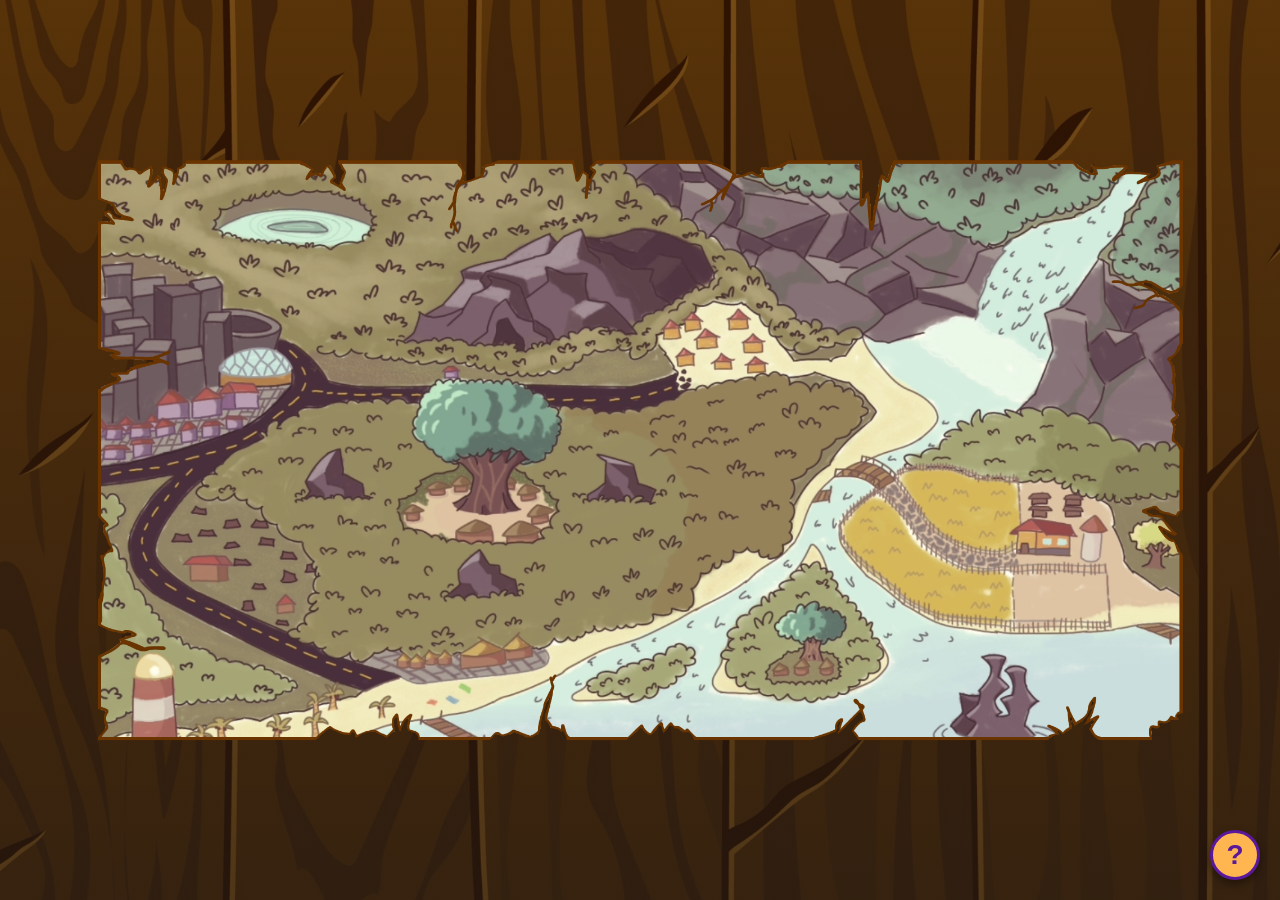
<file: index.html>
<!DOCTYPE html>
<html lang="pt-br">

<head>
    <meta charset="UTF-8">
    <meta http-equiv="X-UA-Compatible" content="IE=edge">
    <meta name="viewport" content="width=device-width, initial-scale=1.0">
    <link rel="icon" type="image/png" href="assets/images/icon.png">
    <link rel="stylesheet" type="text/css" href="assets/css/index.css">
    <title>Me Conte uma História</title>
</head>

<body>
    <div class="map-container">
        <img class="map-image" src="assets/images/story-map.png" alt="Mapa de Histórias">

        <div class="map-hotspots">
            <!-- Floresta (Placeholder) -->
            <!-- <button id="forest-button" class="map-hotspot-button" onclick="alert('Cena indisponível nesta versão.')" title="Floresta"></button> -->

            <!-- Cachoeira (Cabeça de Cuia) -->
            <button id="cuia-button" class="map-hotspot-button" onclick="window.location.href = 'cuia/cuia.html'"
                title="Rio (Cabeça de Cuia)"></button>

            <!-- Caverna (Placeholder) -->
            <!-- <button id="cave-button" class="map-hotspot-button" onclick="alert('Cena indisponível nesta versão.')" title="Caverna"></button> -->

            <!-- Cidade (Papa-Figo) -->
            <button id="papafigo-button" class="map-hotspot-button"
                onclick="window.location.href = 'papafigo/papafigo.html'" title="Casa (Papa-Figo)"></button>

            <!-- Casa (Pedra da Glória) -->
            <button id="gloria-button" class="map-hotspot-button" onclick="window.location.href = 'gloria/gloria.html'"
                title="Cachoeira (Pedra da Glória)"></button>
        </div>
    </div>

    <button id="info-btn" class="info-btn" title="Informações sobre o jogo">?</button>

    <!-- Modal de Informações -->
    <div id="info-modal-overlay" class="modal-overlay">
        <div class="modal-container">
            <button id="modal-close-btn" class="modal-close-btn" aria-label="Fechar modal">&times;</button>

            <div class="modal-content">
                <h2 class="modal-title">Informações</h2>

                <section>
                    <h3>Sobre</h3>
                    <p>Me Conte uma História é um jogo educativo interativo que apresenta lendas do folclore brasileiro
                        de forma ilustrada.</p>
                    <p>Explore o mapa, descubra diferentes histórias e conheça um pouco mais da cultura popular
                        brasileira de maneira divertida e acessível.</p>
                </section>

                <section>
                    <h3>Como jogar</h3>
                    <ul>
                        <li>Explore livremente o mapa.</li>
                        <li>Passe o mouse (ou toque na tela, no celular) em diferentes regiões do mapa.</li>
                        <li>Quando o cursor mudar para uma mãozinha indicando um elemento clicável, selecione aquele
                            ponto.</li>
                        <li>Cada ponto leva a uma lenda diferente.</li>
                        <li>Parte da experiência é descobrir onde cada história está escondida no mapa.</li>
                    </ul>

                    <div class="image-placeholder-1-1">
                        <img src="assets/images/como-jogar-ilustracao.png" alt="Ilustração explicativa de como jogar" />
                    </div>
                </section>

                <section>
                    <h3>Créditos</h3>
                    <p>Desenvolvido por:</p>
                    <ul>
                        <li><a href="https://github.com/lightpotat0" target="_blank" rel="noopener noreferrer">
                                Danillo Silva
                            </a></li>
                        <li><a href="https://github.com/DavidEricson00" target="_blank" re l="noopener noreferrer">
                                David Ericson
                            </a></li>
                        <li>George Wilson</li>
                    </ul>
                </section>
            </div>

            <div class="modal-footer">
                <button id="modal-back-btn" class="modal-back-btn">Voltar</button>
            </div>
        </div>
    </div>

    <!-- Scripts do Modal de Informações -->
    <script>
        document.addEventListener('DOMContentLoaded', () => {
            const infoBtn = document.getElementById('info-btn');
            const modalOverlay = document.getElementById('info-modal-overlay');
            const closeBtn = document.getElementById('modal-close-btn');
            const backBtn = document.getElementById('modal-back-btn');

            const openModal = () => {
                modalOverlay.classList.add('active');
                document.body.classList.add('modal-open');
            };

            const closeModal = () => {
                modalOverlay.classList.remove('active');
                document.body.classList.remove('modal-open');
            };

            infoBtn.addEventListener('click', openModal);
            closeBtn.addEventListener('click', closeModal);
            backBtn.addEventListener('click', closeModal);

            modalOverlay.addEventListener('click', (event) => {
                if (event.target === modalOverlay) {
                    closeModal();
                }
            });

            document.addEventListener('keydown', (event) => {
                if (event.key === 'Escape' && modalOverlay.classList.contains('active')) {
                    closeModal();
                }
            });
        });
    </script>
</body>

</html>
</file>
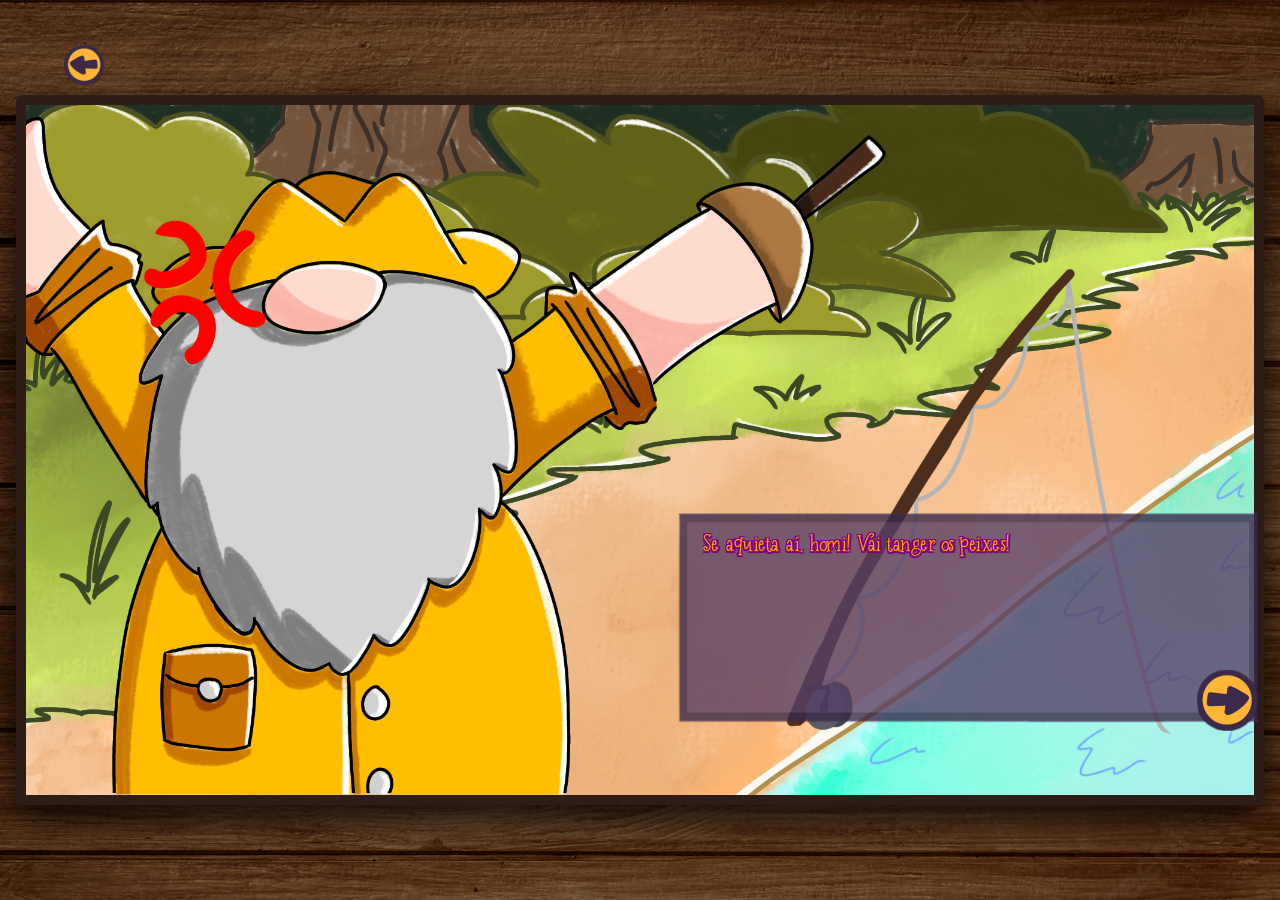
<file: cuia/cuia.html>
<!DOCTYPE html>
<html lang="pt-br">

<head>
    <meta charset="UTF-8">
    <meta http-equiv="X-UA-Compatible" content="IE=edge">
    <meta name="viewport" content="width=device-width, initial-scale=1.0">
    <link rel="icon" type="image/png" href="../assets/images/icon.png">
    <link rel="stylesheet" type="text/css" href="../assets/css/global.css">
    <title>Cabeça de Cuia - Me Conte uma História</title>
</head>

<body>
    <div class="story-container">
        <button class="back-to-map-button" onclick="window.location.href = '../index.html'"
            title="Voltar ao mapa"></button>

        <img id="scene-image" class="scene-image" src="" alt="Cenário">

        <div class="dialog-box">
            <img class="dialog-balloon" src="../assets/images/dialog-balloon.png" alt="Balão de Diálogo">
            <p id="dialog-text" class="dialog-text"></p>
            <button id="next-dialog-button" class="next-dialog-button" title="Avançar diálogo"></button>
        </div>
    </div>

    <script src="../assets/js/story.js"></script>
    <script>
        const STORY_SCENES = [
            { text: "Se aquieta aí, homi! Vai tanger os peixes!", image: "cuia-scene-01.png" },
            { text: "Oxente, quer ouvir uma história?", image: "cuia-scene-02.png" },
            { text: "Um rei pescador e sabido como eu conhece um bocado de lendas contadas nas minhas pescas.", image: "cuia-scene-03.png" },
            { text: "Enquanto nenhum peixe morder, posso te contar uma para passar o tempo.", image: "cuia-scene-04.png" },
            { text: "Tem uma lenda que me faz não querer pescar em tempo de cheia...", image: "cuia-scene-05.png" },
            { text: "O Cabeça de Cuia", image: "cuia-scene-03.png" },
            { text: "Não ria do nome!", image: "cuia-scene-06.png" },
            { text: "Ele é um bicho que assusta a todos na região em tempo de cheia. Cuidado, viu?", image: "cuia-scene-06.png" },
            { text: "Ele era um moleque teimoso chamado Crispim...", image: "cuia-scene-07.png" },
            { text: "que morava nas margens do rio Parnaíba e tinha uma família pobre.", image: "cuia-scene-07.png" },
            { text: "Só que esse menino se rebelou depois de receber uma sopa de osso porque não tinha carne. Vê se pode!", image: "cuia-scene-08.png" },
            { text: "Aí ele pegou um osso e bateu na mãe...", image: "cuia-scene-09.png" },
            { text: "...que, antes de morrer, lançou uma maldição.", image: "cuia-scene-10.png" },
            { text: "O menino iria viver o resto da vida com uma cabeça enorme em formato de cuia,", image: "cuia-scene-11.png" },
            { text: "que só se libertaria da maldição se devorasse sete virgens com o nome de Maria, o mesmo nome da mãe dele.", image: "cuia-scene-11.png" },
            { text: "O menino enlouqueceu e correu para o rio Parnaíba, onde se afogou.", image: "cuia-scene-12.png" },
            { text: "Ele nunca mais foi visto,", image: "cuia-scene-12.png" },
            { text: "mas há histórias de ele virar embarcações e atacar banhistas no rio.", image: "cuia-scene-13.png" },
            { text: "Gostou da história?", image: "cuia-scene-14.png" },
            { text: "Arre égua! UM PEIXE TÁ PUXANDO!", image: "cuia-scene-15.png" },
            { text: "É dos grandes! Eita bicho pesado!", image: "cuia-scene-16.png" },
            { text: "Se lascar, é outra bota! Homi, homi...", image: "cuia-scene-17.png" },
            { text: "Vai ver é o Cabeça de Cuia colocando as botas no meu anzol, haha!", image: "cuia-scene-18.png" }
        ];

        initStory(STORY_SCENES);
    </script>
</body>

</html>
</file>
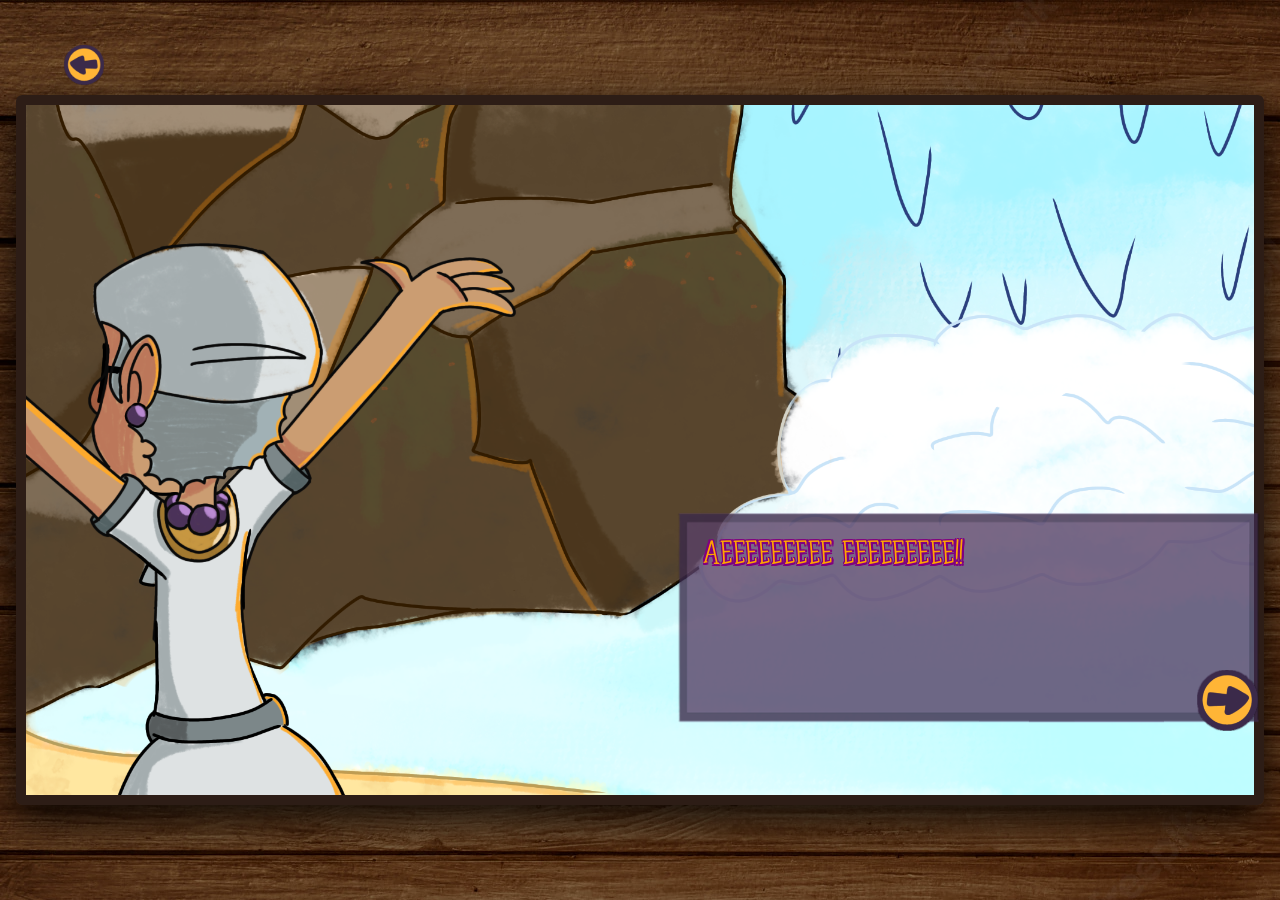
<file: gloria/gloria.html>
<!DOCTYPE html>
<html lang="pt-br">

<head>
    <meta charset="UTF-8">
    <meta http-equiv="X-UA-Compatible" content="IE=edge">
    <meta name="viewport" content="width=device-width, initial-scale=1.0">
    <link rel="icon" type="image/png" href="../assets/images/icon.png">
    <link rel="stylesheet" type="text/css" href="../assets/css/global.css">
    <title>Pedra da Glória - Me Conte uma História</title>
</head>

<body>
    <div class="story-container">
        <button class="back-to-map-button" onclick="window.location.href = '../index.html'"
            title="Voltar ao mapa"></button>

        <img id="scene-image" class="scene-image" src="" alt="Cenário">

        <div class="dialog-box">
            <img class="dialog-balloon" src="../assets/images/dialog-balloon.png" alt="Balão de Diálogo">
            <p id="dialog-text" class="dialog-text"></p>
            <button id="next-dialog-button" class="next-dialog-button" title="Avançar diálogo"></button>
        </div>
    </div>

    <script src="../assets/js/story.js"></script>
    <script>
        const STORY_SCENES = [
            { text: "AEEEEEEEEE EEEEEEEEE!!", image: "gloria-scene-01.png", style: "shout" },
            { text: "Qual é, moleque? Estou assistindo ao ritual, você está me atrapalhando...", image: "gloria-scene-02.png" },
            { text: "QUÊ? Você quer ouvir um conto antigo?", image: "gloria-scene-04.png" },
            { text: "Eu sou ótima nisso! Meu avô me contou tudo o que ele conhece,", image: "gloria-scene-05.png" },
            { text: "e aquele velho é bem sabido, só que meio bravo às vezes.", image: "gloria-scene-03.png" },
            { text: "Então deixa eu começar por partes...", image: "gloria-scene-06.png" },
            { text: "Aqui na cachoeira sempre foi um lugar sagrado; era onde os indígenas interagiam com a natureza.", image: "gloria-scene-07.png" },
            { text: "Eles iam à Pedra da Glória para cerimônias místicas, que também era ponto de encontro de cangaceiros.", image: "gloria-scene-07.png" },
            { text: "Mas diziam que, em cima da Pedra, surgia uma índia linda que estava vinculada ao interior oco da rocha.", image: "gloria-scene-08.png" },
            { text: "Dizem que o canto da Glória, somado à sua beleza, atraía os homens, que acabavam desaparecidos.", image: "gloria-scene-09.png" },
            { text: "As pessoas, quando atraídas para dentro da rocha, eram deixadas presas e acabavam morrendo de fome.", image: "gloria-scene-15.png" },
            { text: "Mas, se conseguissem escapar, iriam encontrar uma caverna com reinos e tesouros só para si.", image: "gloria-scene-11.png" },
            { text: "Diz a lenda que, quando a cachoeira está cheia e se escuta um grito saindo da pedra, é sinal de que alguém morrerá.", image: "gloria-scene-12.png" },
            { text: "Legal, né?", image: "gloria-scene-13.png" },
            { text: "Então tome cuidado, porque meu avô tinha muitos amigos que foram enganados pelo canto da índia.", image: "gloria-scene-14.png" },
            { text: "Chega de história e vem curtir o ritual conosco!", image: "gloria-scene-06.png" }
        ];

        initStory(STORY_SCENES);
    </script>
</body>

</html>
</file>
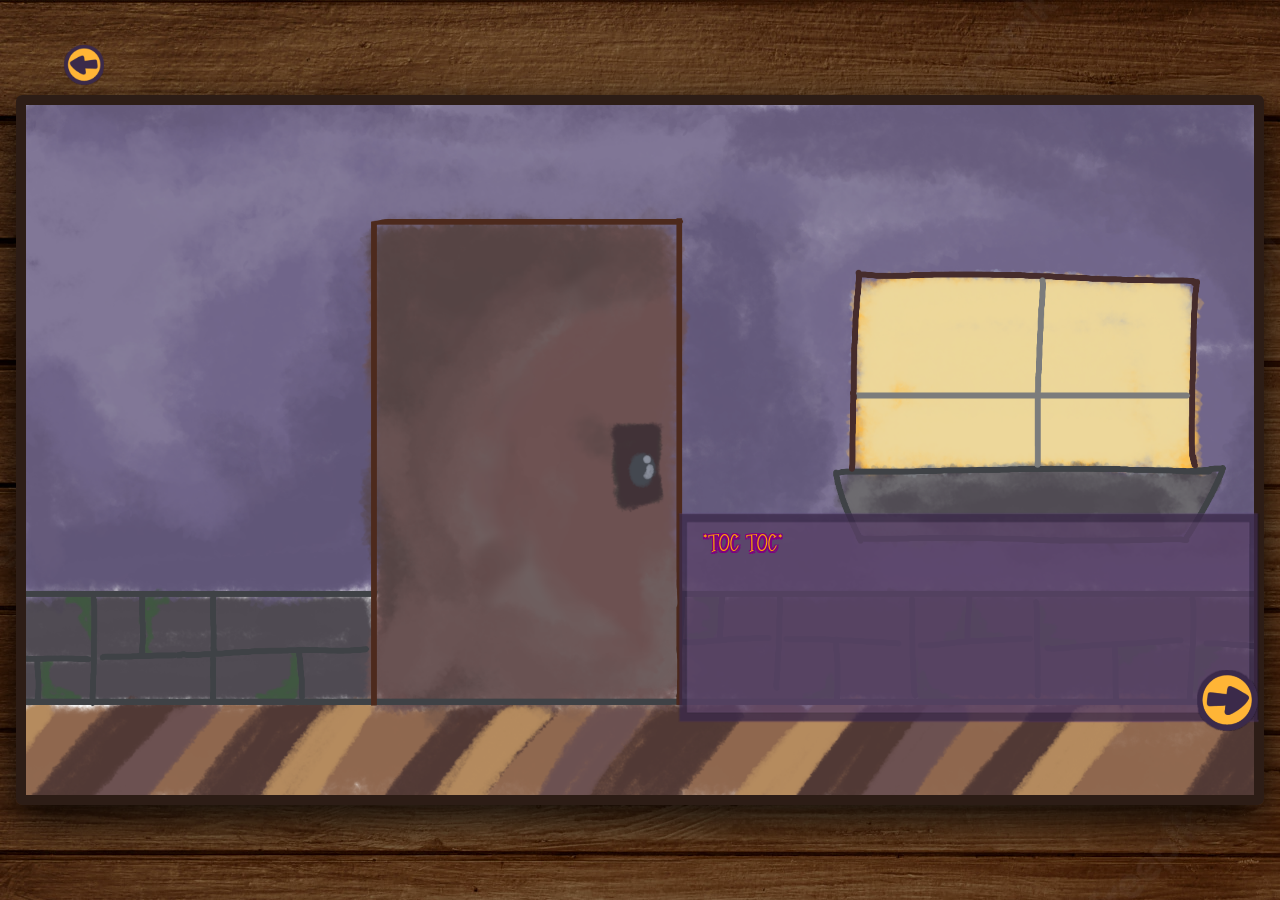
<file: papafigo/papafigo.html>
<!DOCTYPE html>
<html lang="pt-br">

<head>
    <meta charset="UTF-8">
    <meta http-equiv="X-UA-Compatible" content="IE=edge">
    <meta name="viewport" content="width=device-width, initial-scale=1.0">
    <link rel="icon" type="image/png" href="../assets/images/icon.png">
    <link rel="stylesheet" type="text/css" href="../assets/css/global.css">
    <title>Papa-Figo - Me Conte uma História</title>
</head>

<body>
    <div class="story-container">
        <button class="back-to-map-button" onclick="window.location.href = '../index.html'"
            title="Voltar ao mapa"></button>

        <img id="scene-image" class="scene-image" src="" alt="Cenário">

        <div class="dialog-box">
            <img class="dialog-balloon" src="../assets/images/dialog-balloon.png" alt="Balão de Diálogo">
            <p id="dialog-text" class="dialog-text"></p>
            <button id="next-dialog-button" class="next-dialog-button" title="Avançar diálogo"></button>
        </div>
    </div>

    <script src="../assets/js/story.js"></script>
    <script>
        const STORY_SCENES = [
            { text: "*TOC TOC*", image: "papafigo-scene-01.png" },
            { text: "...", image: "papafigo-scene-02.png" },
            { text: "Ah, olá! O que faz aqui?", image: "papafigo-scene-03.png" },
            { text: "Você quer que eu conte uma história?", image: "papafigo-scene-04.png" },
            { text: "Hum, ok, tudo bem.", image: "papafigo-scene-04.png" },
            { text: "Acho que consigo lembrar de uma ou outra que me contavam nos tempos em que eu era moça...", image: "papafigo-scene-05.png" },
            { text: "Eu vivia em uma vila no interior de Pernambuco.", image: "papafigo-scene-06.png" },
            { text: "O dia todinho eu e minha irmã trabalhávamos na roça, assim a gente podia brincar de noite.", image: "papafigo-scene-07.png" },
            { text: "Mas, sempre que eu saía à noite e voltava muito tarde, meus pais brigavam...", image: "papafigo-scene-08.png" },
            { text: "pois eles diziam que um tal de Papa-Figo poderia pegar a gente.", image: "papafigo-scene-08.png" },
            { text: "Eu, por ser criança, achava que isso era besteira...", image: "papafigo-scene-09.png" },
            { text: "pensei: 'Como pode existir um velho que sai sequestrando crianças e comendo o fígado delas?'", image: "papafigo-scene-09.png" },
            { text: "Isso deve ser mentira dos meus pais para que eu acorde mais cedo e tenha de varrer o terreiro junto com minha mãe.", image: "papafigo-scene-09.png" },
            { text: "Porém, meu filho, aqui vai uma dica para você:", image: "papafigo-scene-29.png" },
            { text: "nunca duvide dos mais velhos...", image: "papafigo-scene-10.png" },
            { text: "Era por volta de nove e meia da noite...", image: "papafigo-scene-11.png" },
            { text: "eu e minha irmã estávamos sozinhas na rua brincando de bila.", image: "papafigo-scene-11.png" },
            { text: "Como era tarde, todos os nossos amigos já tinham ido para casa;", image: "papafigo-scene-11.png" },
            { text: "nós já íamos embora, estávamos apenas jogando uma última partida quando, de repente...", image: "papafigo-scene-11.png" },
            { text: "...apareceu um velho.", image: "papafigo-scene-12.png" },
            { text: "Ele tinha um semblante misterioso e, por algum motivo, estava segurando um saco.", image: "papafigo-scene-12.png" },
            { text: "Com uma voz grossa, ele começou a dizer:", image: "papafigo-scene-12.png" },
            { text: "\"Olá, crianças. Vocês querem uma bala?\"", image: "papafigo-scene-13.png" },
            { text: "Respondemos que sim. Ele continuou:", image: "papafigo-scene-14.png" },
            { text: "\"Em troca de um favor, darei balas para vocês, crianças...\"", image: "papafigo-scene-13.png" },
            { text: "\"Que tipo de favor, senhor?\"", image: "papafigo-scene-16.png" },
            { text: "\"Eu vim aqui para visitar um compadre meu, que mora nesta região, e me adiantei para me confessar com o padre.\"", image: "papafigo-scene-15.png" },
            { text: "\"A essa hora?\", perguntou minha irmã.", image: "papafigo-scene-14.png" },
            { text: "\"Sim, pequena. Mas infelizmente não conheço muito esta região e não sei onde fica a capela daqui. Podem me levar até lá?\"", image: "papafigo-scene-20.png" },
            { text: "\"Posso sim!\", disse minha irmã.", image: "papafigo-scene-21.png" },
            { text: "\"Deixa eu só catar as bilas aqui do chão que vamos com o senhor.\"", image: "papafigo-scene-21.png" },
            { text: "E então o pior aconteceu...", image: "papafigo-scene-10.png" },
            { text: "Quando estávamos na frente da capela...", image: "papafigo-scene-10.png" },
            { text: "...o velho nocauteou minha irmã com um pedaço de pau.", image: "papafigo-scene-25.png" },
            { text: "E depois me atacou também, acertando apenas meu braço.", image: "papafigo-scene-26.png" },
            { text: "Corri chamando ajuda na capela,", image: "papafigo-scene-27.png" },
            { text: "mas, quando voltei, a minha irmãzinha não estava mais lá...", image: "papafigo-scene-28.png" },
            { text: "Eu fico muito triste quando lembro disso...", image: "papafigo-scene-29.png" },
            { text: "e é por isso que eu digo e repito:", image: "papafigo-scene-30.png" },
            { text: "nunca duvide dos mais velhos, pois eles sempre têm razão.", image: "papafigo-scene-30.png" },
        ];

        initStory(STORY_SCENES);
    </script>
</body>

</html>
</file>
<file: assets/css/index.css>
@font-face {
    font-family: "HelloPumpkin";
    src: url("../fonts/hello-pumpkin.otf") format("opentype");
}

@font-face {
    font-family: "Fredoka";
    src: url("../fonts/Fredoka-Bold.ttf") format("truetype");
    font-weight: 700;
    font-style: normal;
}

body {
    margin: 0;
    padding: 0;
    background-image: linear-gradient(rgba(0, 0, 0, 0.5), rgba(15, 15, 15, 0.7)), url("../images/wood-background.jpg");
    background-size: cover;
    background-repeat: no-repeat;
    height: 100vh;
    width: 100vw;
    font-family: "HelloPumpkin", sans-serif;
    display: flex;
    flex-direction: column;
    align-items: center;
    justify-content: center;
    overflow: hidden;
}

header {
    width: 100%;
    background-color: rgb(24, 22, 22);
    height: 150px;
    box-shadow: thistle 0px 2px 10px;
    display: flex;
    justify-content: center;
    align-items: center;
}

img#logo {
    width: 250px;
    height: auto;
}

.map-container {
    position: relative;
    /* min() garante que o mapa encolhe por altura em telas portrait, mantendo o aspect ratio */
    width: min(90vw, calc(90vh * 16 / 9));
    max-width: 1200px;
    aspect-ratio: 16 / 9;
    /* border: 3px solid #261c21; */
    /* box-shadow: 0 10px 20px rgba(0, 0, 0, 0.5); */
    background-size: cover;
    background-repeat: no-repeat;
}

.map-image {
    width: 100%;
    height: 100%;
    display: block;
    object-fit: fill;
}

.map-hotspots {
    position: absolute;
    top: 0;
    left: 0;
    width: 100%;
    height: 100%;
}


.map-hotspot-button {
    position: absolute;
    cursor: pointer;
    opacity: 0;
    border: none;
    transition: opacity 0.2s ease;
}

/* Descomente para visualizar as áreas clicáveis durante o desenvolvimento */
/* .map-hotspot-button {
    opacity: 0.3 !important;
    background: red !important;
} */

#cuia-button {
    top: 61%;
    left: 53%;
    width: 10%;
    height: 15%;
}

#papafigo-button {
    top: 34%;
    left: 29%;
    width: 8%;
    height: 10%;
}

#gloria-button {
    top: 27%;
    left: 67%;
    width: 10%;
    height: 25%;
}

/* Histórias não disponíveis nesta versão */
#forest-button,
#cave-button {
    cursor: not-allowed;
}

#forest-button {
    top: 45%;
    left: 76%;
    width: 12%;
    height: 15%;
}

#cave-button {
    top: 25%;
    left: 50%;
    width: 12%;
    height: 15%;
}

/* ──────────────────────────────────────────────────────────────────────────
   Botão e Modal de Informações
   ────────────────────────────────────────────────────────────────────────── */

body.modal-open {
    overflow: hidden !important;
}

/* Botão de Informações "?" */
.info-btn {
    position: fixed;
    bottom: 20px;
    right: 20px;
    width: 50px;
    height: 50px;
    background-color: #ffb651;
    border: 3px solid #5a189a;
    border-radius: 50%;
    color: #5a189a;
    font-family: "Fredoka-Bold", sans-serif;
    font-size: 28px;
    font-weight: bold;
    cursor: pointer;
    display: flex;
    justify-content: center;
    align-items: center;
    box-shadow: 0 4px 8px rgba(0, 0, 0, 0.4);
    z-index: 1000;
    transition: transform 0.2s ease, background-color 0.2s ease, border-color 0.2s ease, box-shadow 0.2s ease;
}

.info-btn:hover {
    background-color: #ffb703;
    border-color: #7b2cbf;
    transform: scale(1.1);
    box-shadow: 0 6px 12px rgba(0, 0, 0, 0.6);
}

.info-btn:active {
    transform: scale(0.95);
    box-shadow: 0 2px 4px rgba(0, 0, 0, 0.4);
}

/* Modal Overlay (Fundo Escurecido) */
.modal-overlay {
    position: fixed;
    top: 0;
    left: 0;
    width: 100vw;
    height: 100vh;
    background-color: rgba(0, 0, 0, 0.75);
    display: flex;
    justify-content: center;
    align-items: center;
    z-index: 2000;
    opacity: 0;
    pointer-events: none;
    transition: opacity 0.3s ease;
}

.modal-overlay.active {
    opacity: 1;
    pointer-events: auto;
}

/* Modal Container */
.modal-container {
    background: rgba(29, 17, 36, 0.98);
    background-size: cover;
    border: 5px solid #5a189a;
    border-radius: 16px;
    width: 90%;
    max-width: 550px;
    max-height: 80vh;
    display: flex;
    flex-direction: column;
    position: relative;
    box-shadow: 0 15px 40px rgba(0, 0, 0, 0.8), 0 0 20px rgba(90, 24, 154, 0.3);
    transform: scale(0.85);
    opacity: 0;
    transition: transform 0.3s cubic-bezier(0.34, 1.56, 0.64, 1), opacity 0.3s ease;
}

.modal-overlay.active .modal-container {
    transform: scale(1);
    opacity: 1;
}

/* Botão Fechar */
.modal-close-btn {
    position: absolute;
    top: 12px;
    right: 15px;
    background: transparent;
    border: none;
    color: #ff9f1c;
    font-size: 32px;
    font-weight: bold;
    cursor: pointer;
    line-height: 1;
    z-index: 10;
    transition: color 0.2s ease, transform 0.2s ease;
}

.modal-close-btn:hover {
    color: #ffb703;
    transform: scale(1.1);
}

.modal-close-btn:active {
    transform: scale(0.9);
}

.modal-content {
    padding: 30px 24px 20px 24px;
    overflow-y: auto;
    flex-grow: 1;
    scrollbar-width: thin;
    scrollbar-color: #ff9f1c transparent;
}

.modal-content::-webkit-scrollbar {
    width: 6px;
}

.modal-content::-webkit-scrollbar-thumb {
    background-color: #ff9f1c;
    border-radius: 3px;
}

/* Título e Cabeçalhos */
.modal-title {
    font-family: "HelloPumpkin", sans-serif;
    font-size: 38px;
    color: #ff9f1c;
    text-align: center;
    margin-top: 0;
    margin-bottom: 25px;
    text-shadow: 2px 2px 0px #5a189a;
    letter-spacing: 1px;
}

.modal-content h3 {
    font-family: "HelloPumpkin", sans-serif;
    font-size: 24px;
    letter-spacing: 2px;
    color: #ffb703;
    margin-top: 25px;
    margin-bottom: 12px;
    border-bottom: 2px solid #5a189a;
    padding-bottom: 5px;
    text-shadow: 1px 1px 0px #2d1d16;
}

.modal-content p,
.modal-content li {
    font-family: Arial, sans-serif;
    font-size: 15px;
    line-height: 1.6;
    color: #f4f1de;
}

.modal-content ul {
    padding-left: 20px;
    margin-bottom: 15px;
}

.modal-content li {
    margin-bottom: 8px;
}

.image-placeholder-1-1 {
    width: 200px;
    height: 200px;
    margin: 15px auto;
    border: 2px dashed #ff9f1c;
    border-radius: 12px;
    background-color: rgba(255, 159, 28, 0.05);
    position: relative;
    box-sizing: border-box;
    box-shadow: inset 0 0 10px rgba(0, 0, 0, 0.5);
}

.image-placeholder-1-1 img {
    position: absolute;
    top: 50%;
    left: 50%;
    transform: translate(-50%, -50%);
    max-width: calc(100% - 24px);
    max-height: calc(100% - 24px);
    object-fit: contain;
}

.modal-footer {
    padding: 15px 24px 20px 24px;
    display: flex;
    justify-content: center;
    border-top: 1px solid rgba(255, 159, 28, 0.15);
    background-color: rgba(0, 0, 0, 0.25);
    border-radius: 0 0 12px 12px;
}

.modal-back-btn {
    background-color: #ff9f1c;
    color: #2d1d16;
    border: 2px solid #5a189a;
    border-radius: 8px;
    padding: 8px 30px;
    font-family: "HelloPumpkin", sans-serif;
    font-size: 20px;
    letter-spacing: 2px;
    cursor: pointer;
    transition: background-color 0.2s ease, transform 0.2s ease, box-shadow 0.2s ease;
    box-shadow: 0 4px 6px rgba(0, 0, 0, 0.3);
}

.modal-back-btn:hover {
    background-color: #ffb703;
    transform: scale(1.05);
    box-shadow: 0 6px 10px rgba(0, 0, 0, 0.4);
}

.modal-back-btn:active {
    transform: scale(0.95);
    box-shadow: 0 2px 4px rgba(0, 0, 0, 0.3);
}

.modal-content a {
    color: #fff;
    text-decoration: underline;
}

.modal-content a:hover {
    color: #fff;
    text-decoration: underline;
}

.modal-content a:visited {
    color: #fff;
}

.modal-content a:active {
    color: #fff;
}

@media (max-width: 600px) {
    .info-btn {
        bottom: 15px;
        right: 15px;
        width: 44px;
        height: 44px;
        font-size: 24px;
    }

    .modal-container {
        width: 92%;
        max-height: 82vh;
        border-width: 4px;
    }

    .modal-content {
        padding: 20px 16px;
    }

    .modal-title {
        font-size: 30px;
        margin-bottom: 15px;
    }

    .modal-content h3 {
        font-size: 20px;
        margin-top: 20px;
    }

    .modal-content p,
    .modal-content li {
        font-size: 14px;
    }

    .image-placeholder-1-1 {
        width: 160px;
        height: 160px;
    }
}
</file>
<file: assets/css/global.css>
@font-face {
    font-family: 'HelloPumpkin';
    src: url('../fonts/hello-pumpkin.otf') format('opentype');
}

body {
    overflow: hidden;
    padding: 0;
    margin: 0;
    width: 100%;
    height: 100vh;
    touch-action: manipulation;
    background-color: #000;
}


.story-container {
    position: relative;
    width: 100vw;
    height: 100vh;
    display: flex;
    justify-content: center;
    align-items: center;
    background-image: linear-gradient(rgba(0, 0, 0, 0.45), rgba(0, 0, 0, 0.45)), url('../images/wood-pattern.webp');
    background-repeat: repeat;
    overflow: hidden;
    user-select: none;
    -webkit-user-select: none;
    -moz-user-select: none;
    -ms-user-select: none;
}

.scene-image {
    max-width: 96vw;
    max-height: 96vh;
    width: auto;
    height: auto;
    object-fit: contain;
    box-shadow: 0 15px 40px rgba(0, 0, 0, 0.85);
    border: 10px solid #2d1d16;
    border-radius: 6px;
    user-select: none;
    -webkit-user-drag: none;
}

/* Usa a mesma imagem do botão "avançar", mas espelhada horizontalmente via scaleX(-1) */
button.back-to-map-button {
    background-image: url('../images/next-button.png');
    background-color: transparent;
    background-repeat: no-repeat;
    background-size: cover;
    background-position: center;
    position: absolute;
    top: 5%;
    left: 5%;
    width: 40px;
    height: 40px;
    border: none;
    cursor: pointer;
    z-index: 10;
    transform: scaleX(-1);
    transition: transform 0.1s ease;
}

button.back-to-map-button:hover {
    transform: scaleX(-1) scale(1.1);
}


.dialog-box {
    position: fixed;
    top: 55%;
    left: 50.9%;
    width: 50%;
    aspect-ratio: 2.1 / 1;
    z-index: 5;
}

.dialog-balloon {
    width: 100%;
    height: auto;
    opacity: 0.8;
    pointer-events: none;
    user-select: none;
    -webkit-user-drag: none;
}

.dialog-text {
    position: absolute;
    top: 10%;
    left: 8%;
    right: 12%;
    bottom: 40%;
    margin: 0;
    font-family: 'HelloPumpkin', sans-serif;
    line-height: 1.35;
    letter-spacing: 0.5px;
    color: orange;
    text-shadow:
        -1.5px -1.5px 0 purple,
        1.5px -1.5px 0 purple,
        -1.5px 1.5px 0 purple,
        1.5px 1.5px 0 purple,
        0px -1.5px 0 purple,
        0px 1.5px 0 purple,
        -1.5px 0px 0 purple,
        1.5px 0px 0 purple;
    overflow-y: auto;
    user-select: none;
    -webkit-user-select: none;
    -moz-user-select: none;
    -ms-user-select: none;
    cursor: default;

    scrollbar-width: thin;
    scrollbar-color: purple transparent;
}

.dialog-text::-webkit-scrollbar {
    width: 4px;
}

.dialog-text::-webkit-scrollbar-thumb {
    background-color: purple;
    border-radius: 2px;
}

.dialog-text.default {
    font-size: clamp(28px, 2vw, 40px);
}

/* Usado em cenas de fala alta (ex: Pedra da Glória). Aplicado via scene.style = 'shout' nos dados da história. */
.dialog-text.shout {
    font-size: clamp(35px, 3.2vw, 45px);
}


.next-dialog-button {
    background-image: url('../images/next-button.png');
    background-color: transparent;
    background-size: 80%;
    background-repeat: no-repeat;
    background-position: center;
    position: absolute;
    top: 55%;
    left: 84%;
    width: 12%;
    aspect-ratio: 1;
    border: none;
    cursor: pointer;
    transition: transform 0.1s ease;
}

.next-dialog-button:hover {
    transform: scale(1.1);
}

/* ─── Mobile: Portrait (image top, dialog bottom, stacked) ─── */
@media (max-width: 1023px) and (orientation: portrait) {
    body {
        overflow: hidden;
    }

    .story-container {
        flex-direction: column;
        justify-content: flex-start;
        align-items: center;
        overflow: hidden;
        /* Espaço para o botão de voltar ao mapa, que é position: absolute */
        padding-top: 60px;
        box-sizing: border-box;
        gap: 0;
    }

    .scene-image {

        flex: 0 0 auto;
        max-width: 92vw;
        max-height: 48vh;
        width: auto;
        height: auto;
        object-fit: contain;
        border: 6px solid #2d1d16;
        box-shadow: 0 8px 20px rgba(0, 0, 0, 0.75);
        margin-bottom: 8px;
    }

    .dialog-box {
        /* position: relative para sair do fluxo fixed do desktop e empilhar abaixo da imagem */
        position: relative;
        top: auto;
        left: auto;
        width: 92vw;
        max-width: 480px;
        aspect-ratio: 2.1 / 1;
        max-height: 35vh;
        z-index: 5;
        flex: 0 0 auto;
        margin: 0 auto;
    }

    .dialog-text.default {
        font-size: clamp(12px, 3.5vw, 18px);
    }

    .dialog-text.shout {
        font-size: clamp(14px, 4.5vw, 22px);
    }

    button.back-to-map-button {
        top: 12px;
        left: 12px;
        width: 34px;
        height: 34px;
    }
}

/* ─── Mobile: Landscape (image left, dialog right, side by side) ─── */
@media (max-width: 1023px) and (orientation: landscape) {
    body {
        overflow: hidden;
    }

    .story-container {
        flex-direction: row;
        justify-content: center;
        align-items: center;
        overflow: hidden;
        padding: 50px 16px 12px 16px;
        box-sizing: border-box;
        gap: 16px;
    }

    .scene-image {
        flex: 0 1 auto;
        max-width: 44vw;
        max-height: 80vh;
        width: auto;
        height: auto;
        object-fit: contain;
        border: 6px solid #2d1d16;
        box-shadow: 0 8px 20px rgba(0, 0, 0, 0.75);
    }

    .dialog-box {
        position: relative;
        top: auto;
        left: auto;
        flex: 0 1 auto;
        width: 44vw;
        max-width: 400px;
        aspect-ratio: 2.1 / 1;
        max-height: 40vh;
        z-index: 5;
        margin: 0;
    }

    .dialog-text.default {
        font-size: clamp(20px, 2.2vw, 25px);
    }

    .dialog-text.shout {
        font-size: clamp(25px, 2.8vw, 33px);
    }

    button.back-to-map-button {
        top: 10px;
        left: 10px;
        width: 30px;
        height: 30px;
    }
}
</file>
